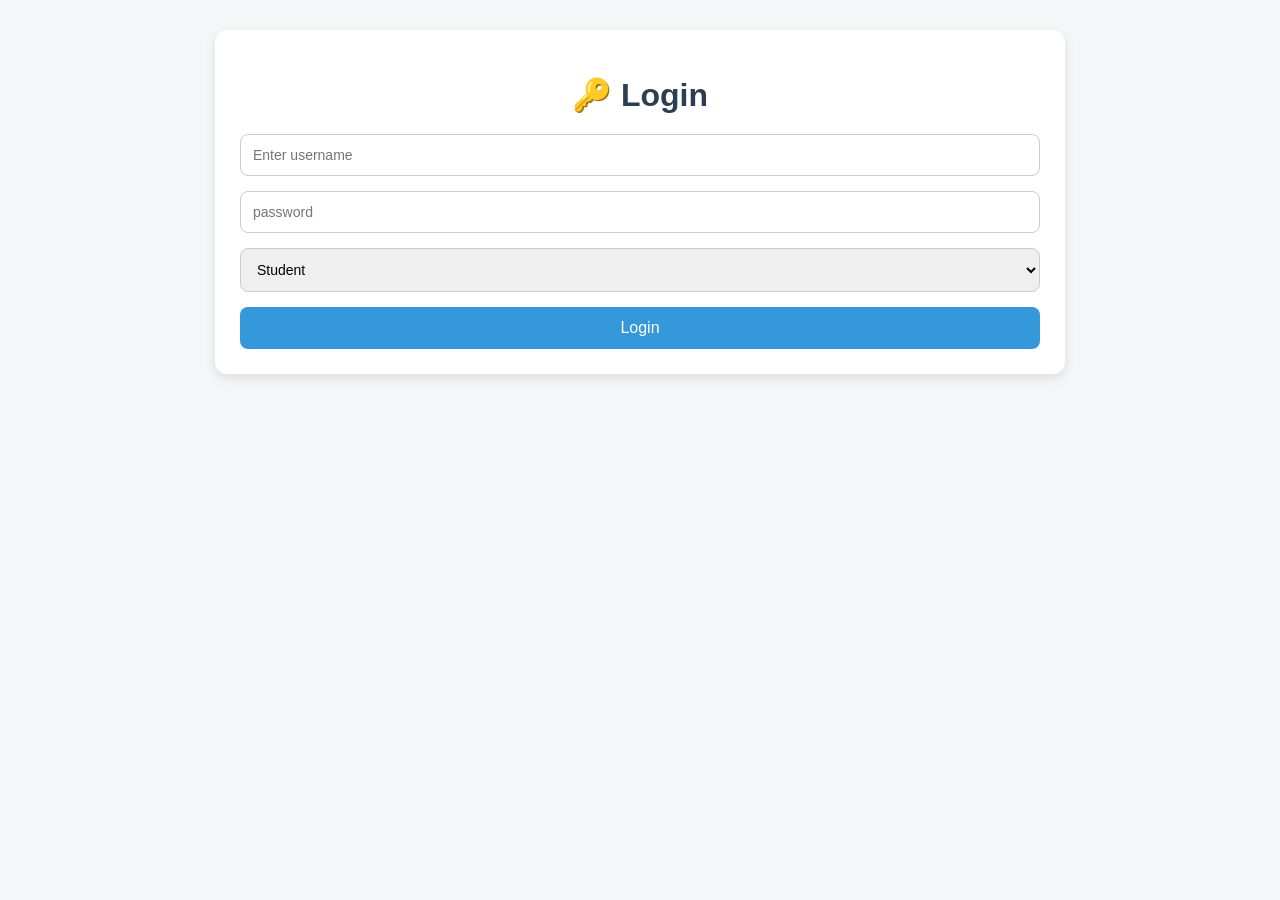
<file: index.html>
<!DOCTYPE html>
<html lang="en">
<head>
  <meta charset="UTF-8">
  <title>Hostel Complaint System</title>
  <link rel="stylesheet" href="style.css">
</head>
<body>
  <div class="container">

    <!-- Login View -->
    <div id="loginView">
      <h1>🔑 Login</h1>
      <form id="loginForm">
        <input type="text" id="username" placeholder="Enter username" required>
        <input type ="password" id="password" placeholder="password" required>
        <select id="role">
          <option value="student">Student</option>
          <option value="admin">Admin</option>
        </select>
        <button type="submit">Login</button>
      </form>
    </div>

    <!-- Student Dashboard -->
    <div id="studentView" style="display:none;">
      <h1>🏠 Student Dashboard</h1>
      <button onclick="logout()">Logout</button>
      <section class="form-section">
        <h2>Submit a Complaint</h2>
        <form id="complaintForm">
          <input type="text" id="title" placeholder="Complaint Title" required>
          <select id="category">
            <option>Plumbing</option>
            <option>Electricity</option>
            <option>Cleaning</option>
          </select>
          <textarea id="description" placeholder="Describe the issue..." required></textarea>
          <button type="submit">Submit Complaint</button>
        </form>
      </section>
      <section class="list-section">
        <h2>Your Complaints</h2>
        <ul id="complaintList"></ul>
      </section>
    </div>

    <!-- Admin Dashboard -->
    <div id="adminView" style="display:none;">
</file>
<file: style.css>
/* --- GENERAL STYLING --- */
body {
  font-family: "Segoe UI", Tahoma, Geneva, Verdana, sans-serif;
  background: #f4f6f8;
  margin: 0;
  padding: 0;
  color: #333;
}

.container {
  max-width: 800px;
  margin: 30px auto;
  background: #fff;
  padding: 25px;
  border-radius: 12px;
  box-shadow: 0px 4px 12px rgba(0,0,0,0.1);
}

/* --- HEADINGS --- */
h1 {
  text-align: center;
  color: #2c3e50;
  margin-bottom: 20px;
}

h2 {
  margin-top: 20px;
  color: #34495e;
  border-left: 4px solid #3498db;
  padding-left: 10px;
}

/* --- FORMS --- */
form {
  display: flex;
  flex-direction: column;
  gap: 15px;
  margin-top: 15px;
}

input, select, textarea {
  padding: 12px;
  border: 1px solid #ccc;
  border-radius: 8px;
  font-size: 14px;
  transition: 0.3s;
}

input:focus, select:focus, textarea:focus {
  border-color: #3498db;
  outline: none;
  box-shadow: 0 0 5px rgba(52,152,219,0.3);
}

button {
  padding: 12px;
  background: #3498db;
  color: white;
  border: none;
  border-radius: 8px;
  font-size: 16px;
  cursor: pointer;
  transition: 0.3s;
}

button:hover {
  background: #2980b9;
}

/* --- LISTS --- */
ul {
  list-style: none;
  padding: 0;
  margin-top: 20px;
}

ul li {
  background: #f9f9f9;
  margin-bottom: 12px;
  padding: 15px;
  border-left: 5px solid #3498db;
  border-radius: 8px;
  box-shadow: 0px 2px 6px rgba(0,0,0,0.05);
}

/* --- STATUS COLORS --- */
.status-pending {
  color: #e74c3c;
  font-weight: bold;
}

.status-progress {
  color: #f39c12;
  font-weight: bold;
}

.status-resolved {
  color: #27ae60;
  font-weight: bold;
}

/* --- FILTER SECTION --- */
.filter-section {
  display: flex;
  gap: 15px;
  margin: 20px 0;
  flex-wrap: wrap;
}

/* --- LOGOUT BUTTON --- */
button.logout {
  background: #e74c3c;
  margin-bottom: 20px;
}

button.logout:hover {
  background: #c0392b;
}

/* --- HIDE VIEWS --- */
#studentView, #adminView {
  display: none;
}
</file>
